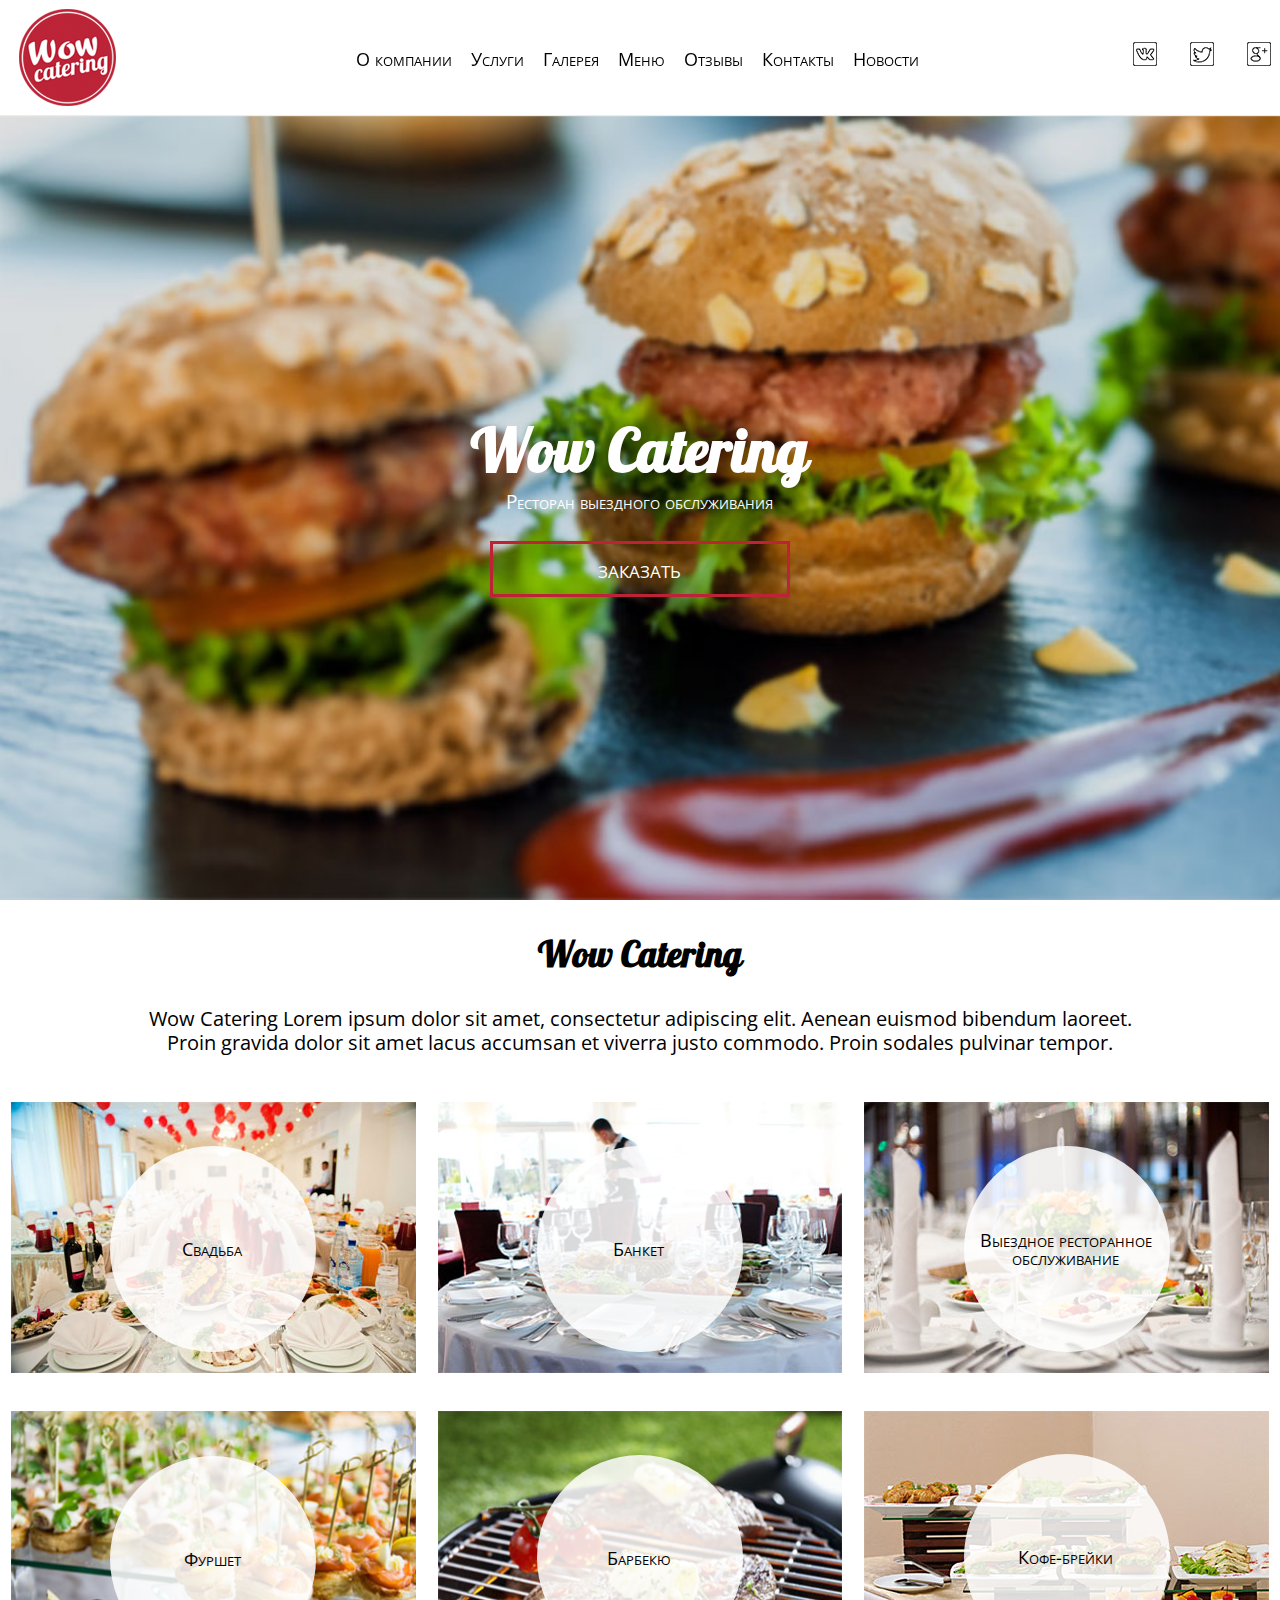
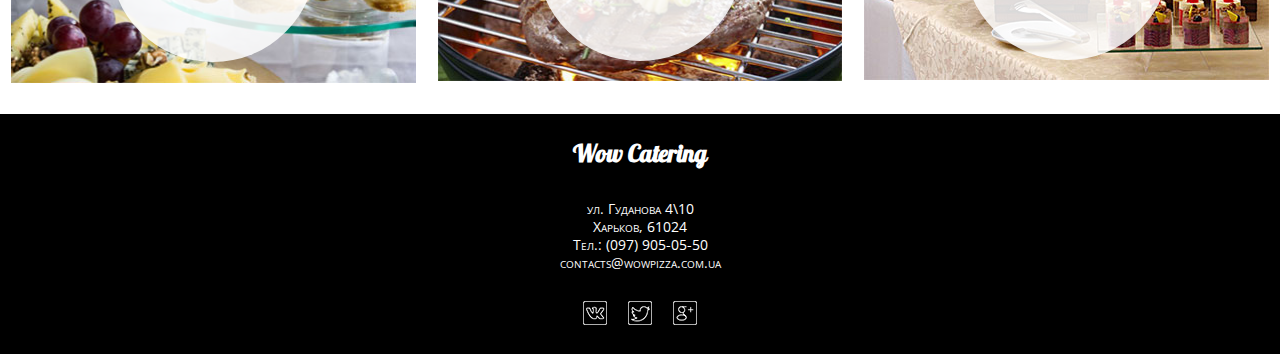
<file: index.html>
﻿<!DOCTYPE html>
<head>
	<meta charset="utf-8" >
	<title>Wow Catering</title>
	<link href="https://fonts.googleapis.com/css?family=Open+Sans&amp;subset=cyrillic" rel="stylesheet">
	<link rel="stylesheet" href="css/jquery.formstyler.css">
	<link media="all" rel="stylesheet" href="css/style.css" type="text/css" >
</head>
<body>
	<div class="header">
		<div class="container">
			<div class="logo">
				<a href="index.html">
					<img src="img/logo.png" alt="logo">
				</a>
			</div>
			<div class="header_nav">
				<ul>
					<li><a href="#" target="blank">О компании</a></li>
					<li><a href="prices.html" target="blank">Услуги</a></li>
					<li><a href="#" target="blank">Галерея</a></li>
					<li><a href="#" target="blank">Меню</a></li>
					<li><a href="#" target="blank">Отзывы</a></li>
					<li><a href="contact.html" target="blank">Контакты</a></li>
					<li><a href="news.html" target="blank">Новости</a></li>
				</ul>
			</div>
			<div class="soc_nav">
				<ul>
					<li><a href="#" class="vk-ic"></a></li>
					<li><a href="#" class="tw-ic"></a></li>
					<li><a href="#" class="goo-ic"></a></li>
				</ul>
			</div>
		</div>	
	</div>
	<div class="main">
		<div class="call-to-action">
			<div class="call-to-action-text">
				<h1>Wow Catering</h1>
				<span class="small-caps">Ресторан выездного обслуживания</span>
				<a href="#" class="btn _js-btn-open-modal small-caps">заказать</a>
			</div>
		</div>
		<div class="about_us">
			<div class="container">
				<h3>Wow Catering</h3>
				<p>Wow Catering Lorem ipsum dolor sit amet, consectetur adipiscing elit. Aenean euismod bibendum laoreet. Proin gravida dolor sit amet lacus accumsan et viverra justo commodo. Proin sodales pulvinar tempor.</p>
			</div>
		</div>
		<div class="service-wrap">
			<div class="container">
				<div class="row">
					<div class="service-item">
						<img src="img/service-img-1.jpg" alt="">
						<div class="service-text">
							<a href="#">
								<span>Свадьба</span>
							</a>
						</div>
					</div>
					<div class="service-item">
						<img src="img/service-img-2.jpg" alt="">
						<div class="service-text">
							<a href="#">
								<span>Банкет</span>
							</a>
						</div>
					</div>
					<div class="service-item">
						<img src="img/service-img-3.jpg" alt="">
						<div class="service-text">
							<a href="#">
								<span>Выездное ресторанное обслуживание</span>
							</a>
						</div>
					</div>
					<div class="service-item">
						<img src="img/service-img-4.jpg" alt="">
						<div class="service-text">
							<a href="#">
								<span>Фуршет</span>
							</a>
						</div>
					</div>
					<div class="service-item">
						<img src="img/service-img-5.jpg" alt="">
						<div class="service-text">
							<a href="#">
								<span>Барбекю</span>
							</a>
						</div>
					</div>
					<div class="service-item">
						<img src="img/service-img-6.jpg" alt="">
						<div class="service-text">
							<a href="#">
								<span>Кофе-брейки</span>
							</a>
						</div>
					</div>
				</div>
			</div>
		</div>
	</div>
	<div class="footer">
		<h5>Wow Catering</h5>
		<div class="contact-footer">
			<ul>
				<li>ул. Гуданова 4\10</li>
				<li>Харьков, 61024</li>
				<li>Тел.: (097) 905-05-50</li>
				<li>contacts@wowpizza.com.ua</li>
			</ul>
		</div>
		<ul class="soc_nav">
			<li><a href="#" class="vk-ic"></a></li>
			<li><a href="#" class="tw-ic"></a></li>
			<li><a href="#" class="goo-ic"></a></li>
		</ul>
	</div>
	<!-- MODAL ORDER START -->
	<div class="modal modal-order" id="modal-order">
		
		<div class="modal-header about_us">
			<div class="modal-close">
				<span></span>
				<span></span>
			</div>
			<span>Форма заказа</span>
			<h3>Wow Catering</h3>
			<!-- <button><img src="img/x-ico.png" alt=""></button> -->
		</div>
		<div class="modal-body">
			<form >
				<div class="input-group w50">
					<input type="text" class="form-control" name="userName" placeholder="Имя" autofocus>
					<input type="text" class="form-control" name="phone" placeholder="Телефон">
					<input type="text" class="form-control" name="email" placeholder="E-mail">
				</div>
				<div class="input-group w50">
					<select name="choose-service">
						<option value="">Выбрать услугу</option>
						<option value="">Банкет</option>
						<option value="">Свадьба</option>
					</select>
					<textarea class="form-control" name="coment" placeholder="Коментарий"></textarea>
				</div>
				<div class="input-group w100">
					<input class="btn" type="submit" value="Отправить">
				</div>
			</form>
		</div>
	</div>
	<!-- jQuery -->
	<script src="https://code.jquery.com/jquery-3.1.1.min.js" integrity="sha256-hVVnYaiADRTO2PzUGmuLJr8BLUSjGIZsDYGmIJLv2b8=" crossorigin="anonymous"></script>
  	<script src="js/jquery.bpopup.min.js"></script>
  	<script src="js/jquery.formstyler.min.js"></script>
	<!-- init --> 
	<script src="js/init.js"></script>


</body>
</html>
</file>
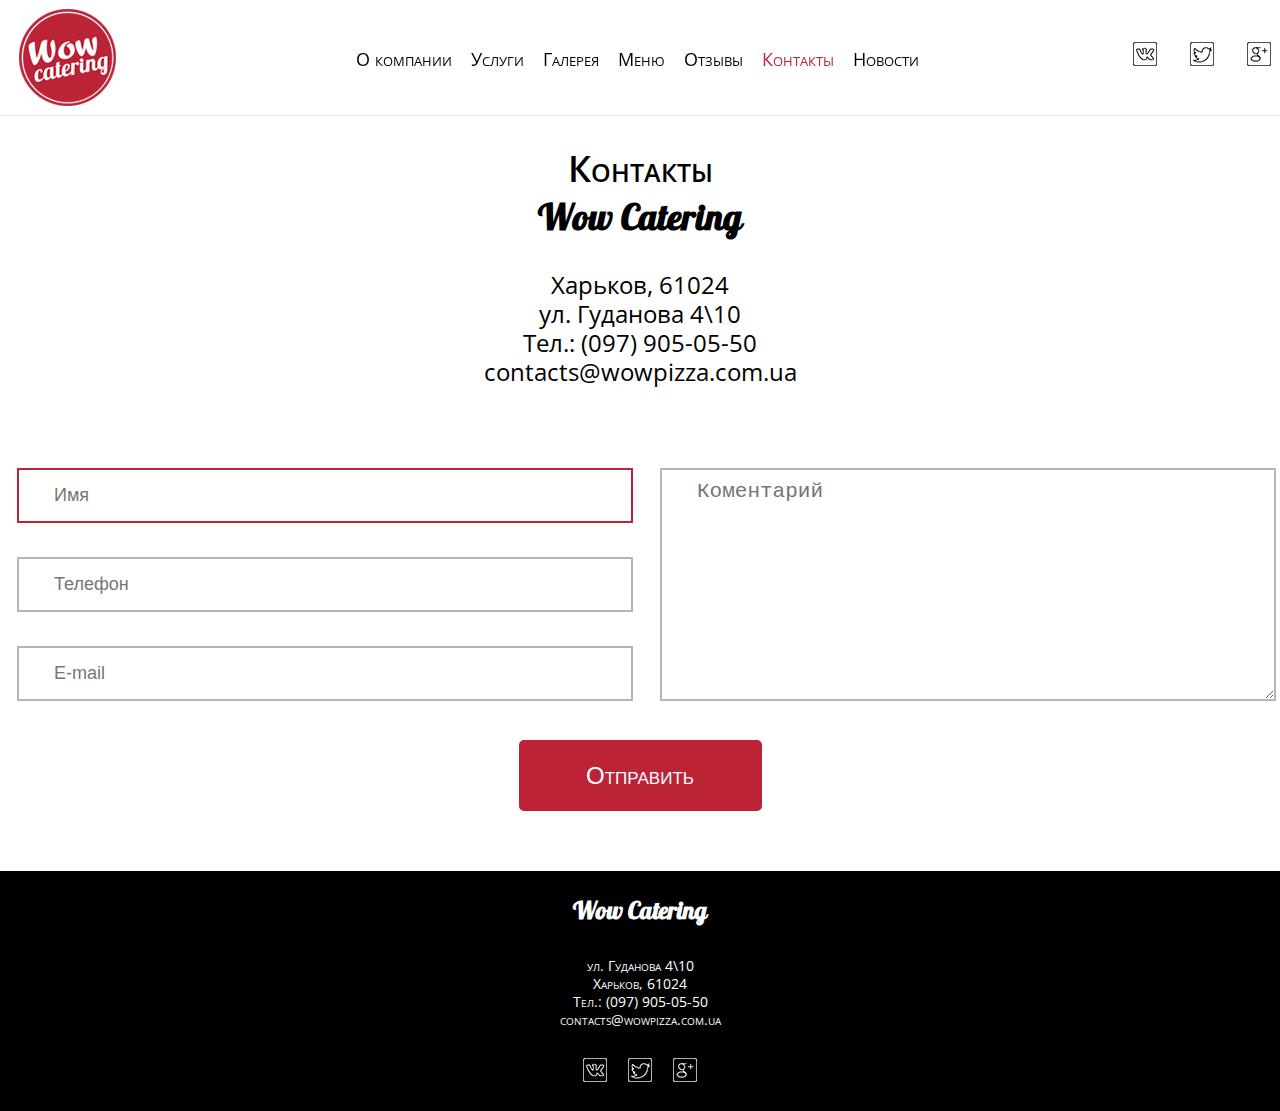
<file: contact.html>
<!DOCTYPE html>
<head>
	<meta charset="utf-8" >
	<title>Wow Catering</title>
	<link href="https://fonts.googleapis.com/css?family=Open+Sans&amp;subset=cyrillic" rel="stylesheet">
	<link media="all" rel="stylesheet" href="css/style.css" type="text/css" >
</head>
<body>
	<div class="header">
		<div class="container">
			<div class="logo">
				<a href="index.html">
					<img src="img/logo.png" alt="logo">
				</a>
			</div>
			<div class="header_nav">
				<ul>
					<li><a href="#" target="blank">О компании</a></li>
					<li><a href="prices.html" target="blank">Услуги</a></li>
					<li><a href="#" target="blank">Галерея</a></li>
					<li><a href="#" target="blank">Меню</a></li>
					<li><a href="#" target="blank">Отзывы</a></li>
					<li><a class="active-color" href="contact.html" target="blank">Контакты</a></li>
					<li><a href="news.html" target="blank">Новости</a></li>
				</ul>
			</div>
			<div class="soc_nav">
				<ul>
					<li><a href="#" class="vk-ic"></a></li>
					<li><a href="#" class="tw-ic"></a></li>
					<li><a href="#" class="goo-ic"></a></li>
				</ul>
			</div>
		</div>	
	</div>
	<div class="main">
		<div class="prises">
			<div class="about_us">
				<div class="container">
					<span>Контакты</span>
					<h3>Wow Catering</h3>
					<ul>
						<li>Харьков, 61024</li>
						<li>ул. Гуданова 4\10</li>
						<li>Тел.: (097) 905-05-50</li>
						<li>contacts@wowpizza.com.ua</li>
					</ul>
				</div>
			</div>
		</div>
		<div class="contact">
			<div class="container">
				<form >
					<div class="input-group w50">
						<input type="text" class="form-control" name="userName" placeholder="Имя" autofocus>
						<input type="text" class="form-control" name="phone" placeholder="Телефон">
						<input type="text" class="form-control" name="email" placeholder="E-mail">
					</div>
					<div class="input-group w50">
						<textarea class="form-control contact coment" name="coment" placeholder="Коментарий"></textarea>
					</div>
					<div class="input-group w100">
						<input class="btn" type="submit" value="Отправить">
					</div>
				</form>
			</div>
	</div>
	<div class="footer">
		<h5>Wow Catering</h5>
		<div class="contact-footer">
			<ul>
				<li>ул. Гуданова 4\10</li>
				<li>Харьков, 61024</li>
				<li>Тел.: (097) 905-05-50</li>
				<li>contacts@wowpizza.com.ua</li>
			</ul>
		</div>
		<ul class="soc_nav">
			<li><a href="#" class="vk-ic"></a></li>
			<li><a href="#" class="tw-ic"></a></li>
			<li><a href="#" class="goo-ic"></a></li>
		</ul>
	</div>
</body>
</html>
</file>
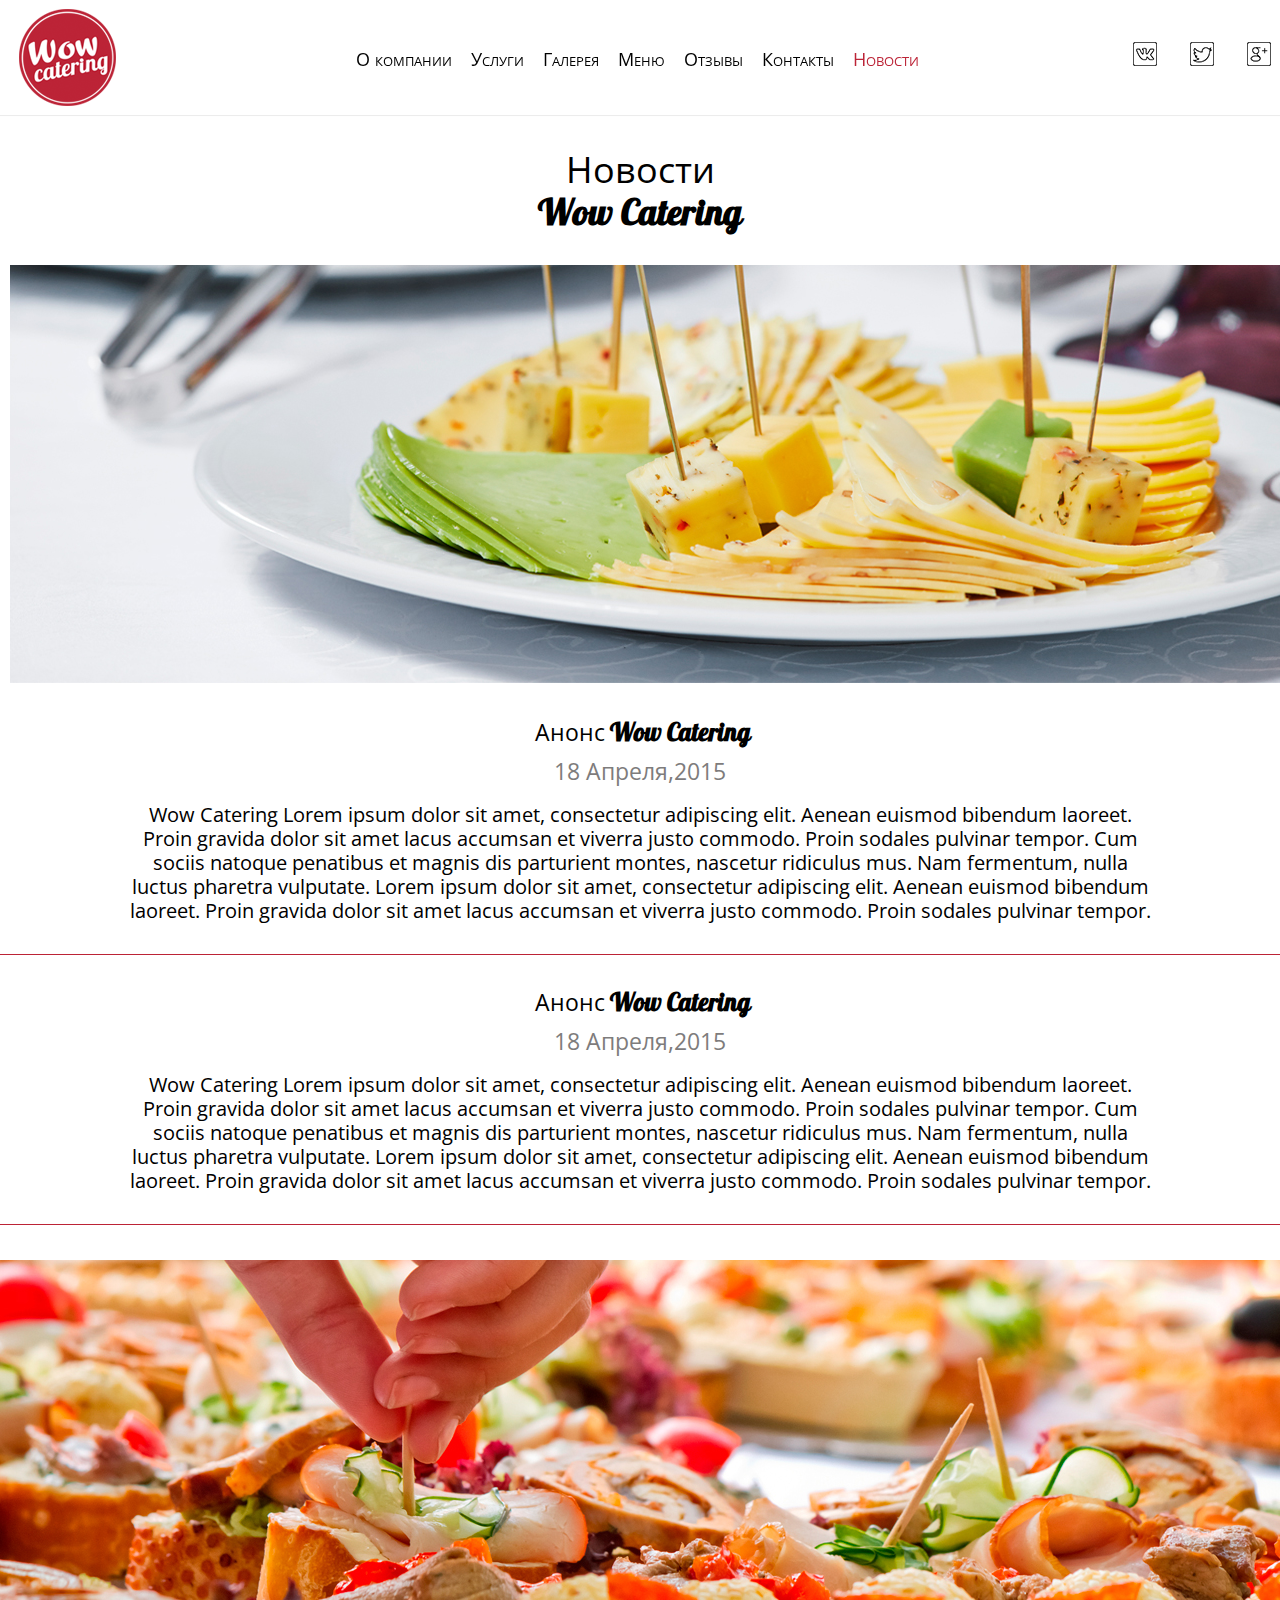
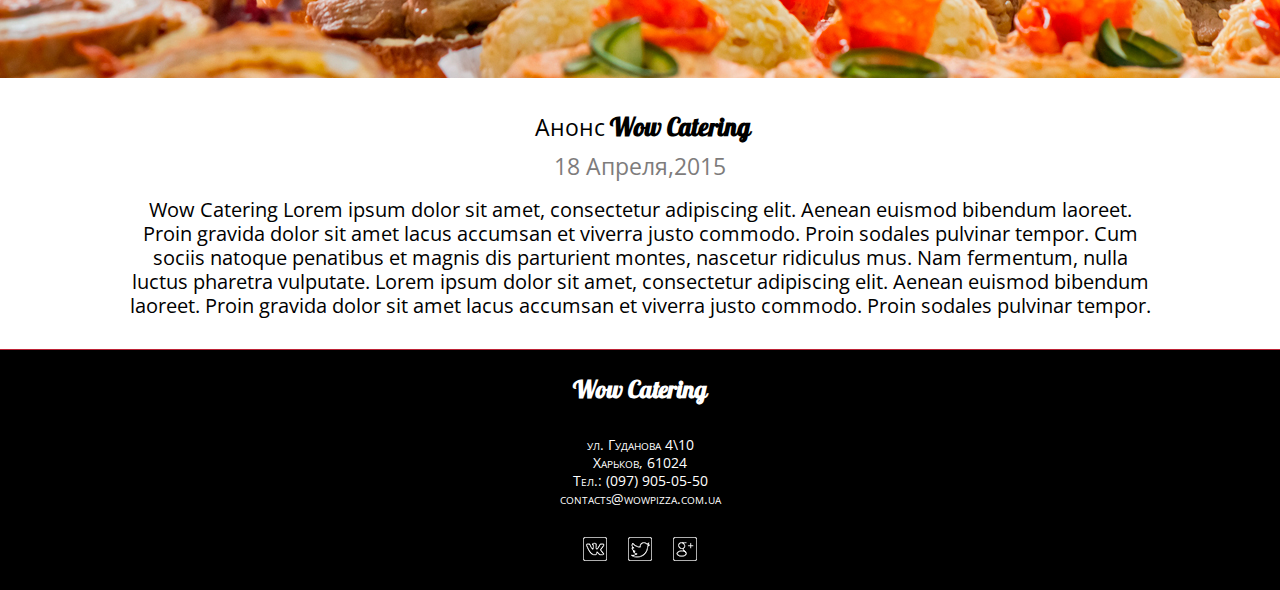
<file: news.html>
<!DOCTYPE html>
<head>
	<meta charset="utf-8" >
	<title>Wow Catering</title>
	<link href="https://fonts.googleapis.com/css?family=Open+Sans&amp;subset=cyrillic" rel="stylesheet">
	<link media="all" rel="stylesheet" href="css/style.css" type="text/css" >
</head>
<body>
	<div class="header">
		<div class="container">
			<div class="logo">
				<a href="index.html">
					<img src="img/logo.png" alt="logo">
				</a>
			</div>
			<div class="header_nav">
				<ul>
					<li><a href="#" target="blank">О компании</a></li>
					<li><a href="prices.html" target="blank">Услуги</a></li>
					<li><a href="#" target="blank">Галерея</a></li>
					<li><a href="#" target="blank">Меню</a></li>
					<li><a href="#" target="blank">Отзывы</a></li>
					<li><a href="contact.html" target="blank">Контакты</a></li>
					<li><a class="active-color" href="news.html" target="blank">Новости</a></li>
				</ul>
			</div>
			<div class="soc_nav">
				<ul>
					<li><a href="#" class="vk-ic"></a></li>
					<li><a href="#" class="tw-ic"></a></li>
					<li><a href="#" class="goo-ic"></a></li>
				</ul>
			</div>
		</div>	
	</div>
	<div class="main">
		<div class="about_us news-up">
			<div class="container">
				<span>Новости</span>
				<h3>Wow Catering</h3>
			</div>
		</div>
		<div class="news-section">
			<div class="news-img">
				<div class="container">
					<img src="img/news-img-1.jpg" alt="">
				</div>
			</div>
			<div class="news-section-text about_us">
				<div class="container">
					<h3><span>Анонс</span>Wow Catering</h3>
					<span class="data">18 Апреля,2015</span>
					<p>Wow Catering Lorem ipsum dolor sit amet, consectetur adipiscing elit. Aenean euismod bibendum laoreet. Proin gravida dolor sit amet lacus accumsan et viverra justo commodo. Proin sodales pulvinar tempor. Cum sociis natoque penatibus et magnis dis parturient montes, nascetur ridiculus mus. Nam fermentum, nulla luctus pharetra vulputate. Lorem ipsum dolor sit amet, consectetur adipiscing elit. Aenean euismod bibendum laoreet. Proin gravida dolor sit amet lacus accumsan et viverra justo commodo. Proin sodales pulvinar tempor.</p>
				</div>
			</div>
		</div>
		<div class="news-section">
			<div class="news-section-text about_us">
				<div class="container">
					<h3><span>Анонс</span>Wow Catering</h3>
					<span class="data">18 Апреля,2015</span>
					<p>Wow Catering Lorem ipsum dolor sit amet, consectetur adipiscing elit. Aenean euismod bibendum laoreet. Proin gravida dolor sit amet lacus accumsan et viverra justo commodo. Proin sodales pulvinar tempor. Cum sociis natoque penatibus et magnis dis parturient montes, nascetur ridiculus mus. Nam fermentum, nulla luctus pharetra vulputate. Lorem ipsum dolor sit amet, consectetur adipiscing elit. Aenean euismod bibendum laoreet. Proin gravida dolor sit amet lacus accumsan et viverra justo commodo. Proin sodales pulvinar tempor.</p>
				</div>
			</div>
		</div>
		<div class="news-section">
			<div class="news-img">
				<img src="img/news-img-2.jpg" alt="">
			</div>
			<div class="news-section-text about_us">
				<div class="container">
					<h3><span>Анонс</span>Wow Catering</h3>
					<span class="data">18 Апреля,2015</span>
					<p>Wow Catering Lorem ipsum dolor sit amet, consectetur adipiscing elit. Aenean euismod bibendum laoreet. Proin gravida dolor sit amet lacus accumsan et viverra justo commodo. Proin sodales pulvinar tempor. Cum sociis natoque penatibus et magnis dis parturient montes, nascetur ridiculus mus. Nam fermentum, nulla luctus pharetra vulputate. Lorem ipsum dolor sit amet, consectetur adipiscing elit. Aenean euismod bibendum laoreet. Proin gravida dolor sit amet lacus accumsan et viverra justo commodo. Proin sodales pulvinar tempor.</p>
				</div>
			</div>
		</div>
	</div>
	<div class="footer">
		<h5>Wow Catering</h5>
		<div class="contact-footer">
			<ul>
				<li>ул. Гуданова 4\10</li>
				<li>Харьков, 61024</li>
				<li>Тел.: (097) 905-05-50</li>
				<li>contacts@wowpizza.com.ua</li>
			</ul>
		</div>
		<ul class="soc_nav">
			<li><a href="#" class="vk-ic"></a></li>
			<li><a href="#" class="tw-ic"></a></li>
			<li><a href="#" class="goo-ic"></a></li>
		</ul>
	</div>
</body>
</html>
</file>
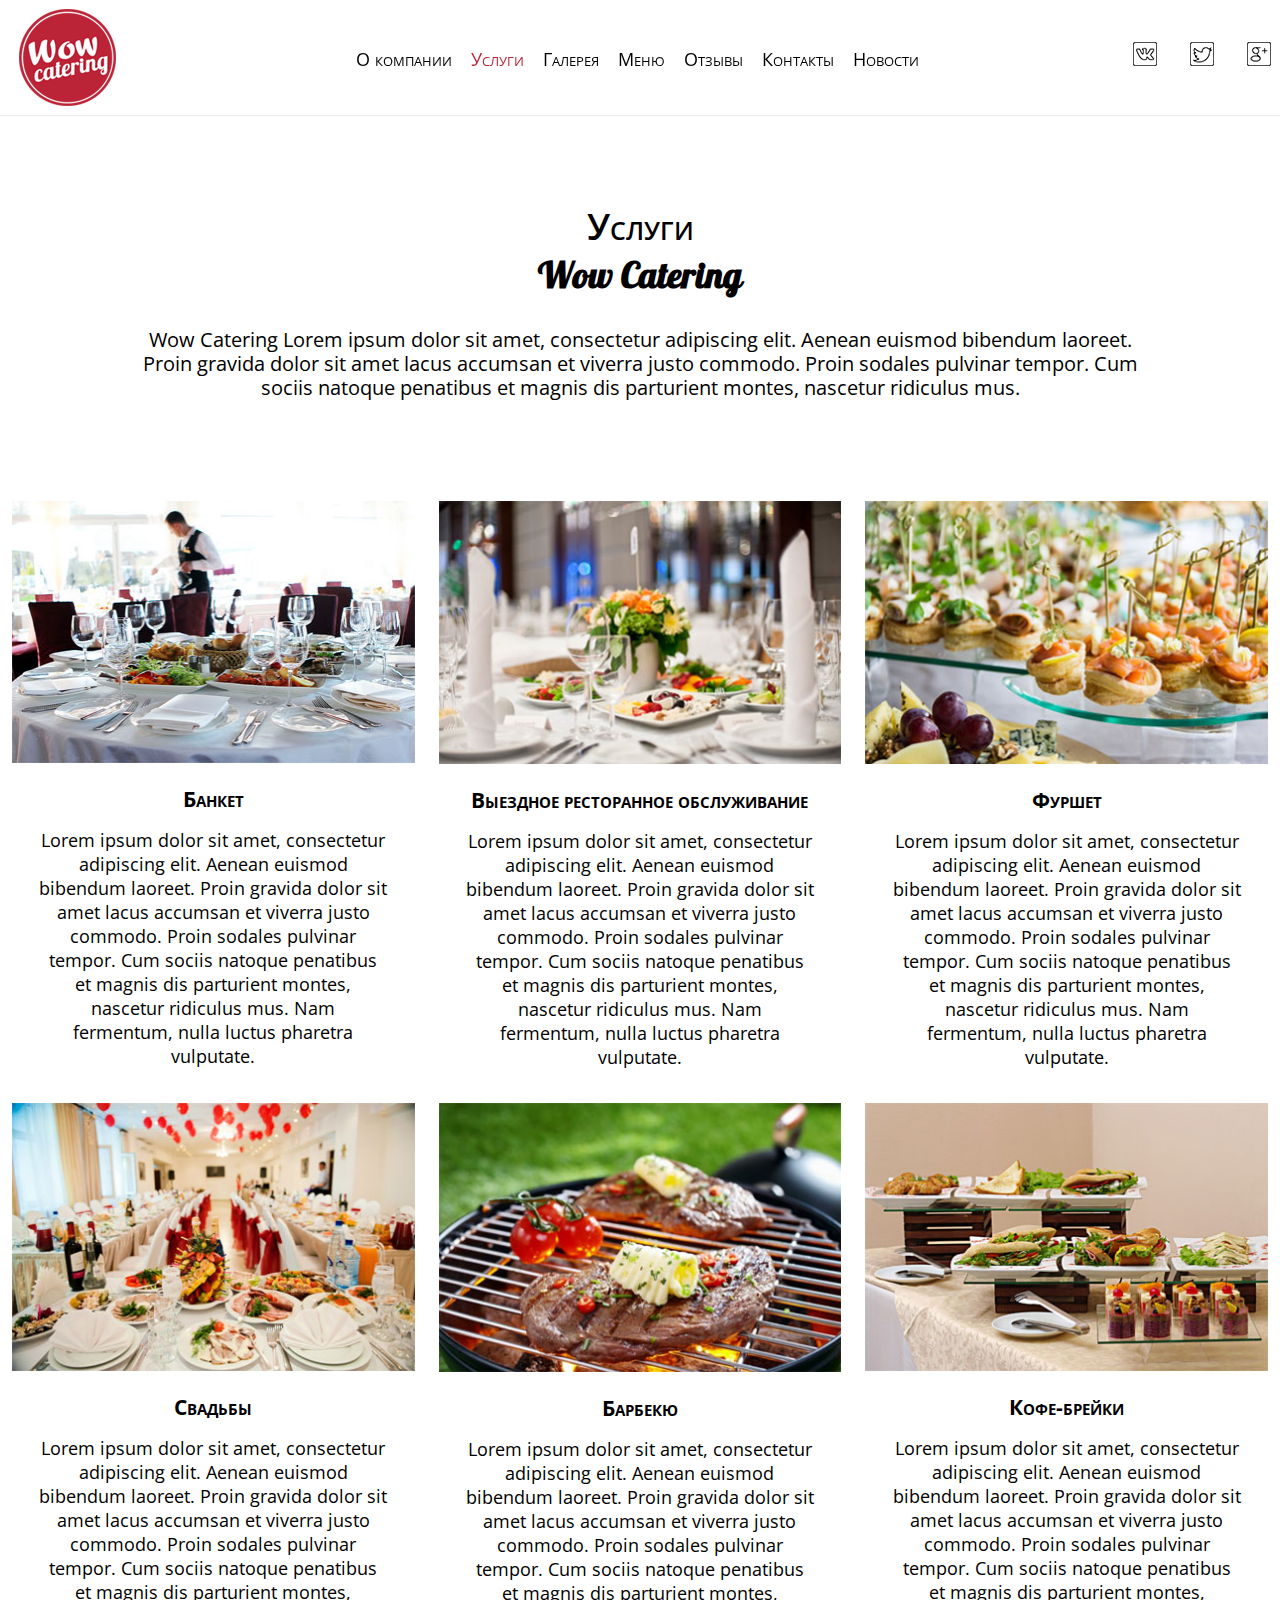
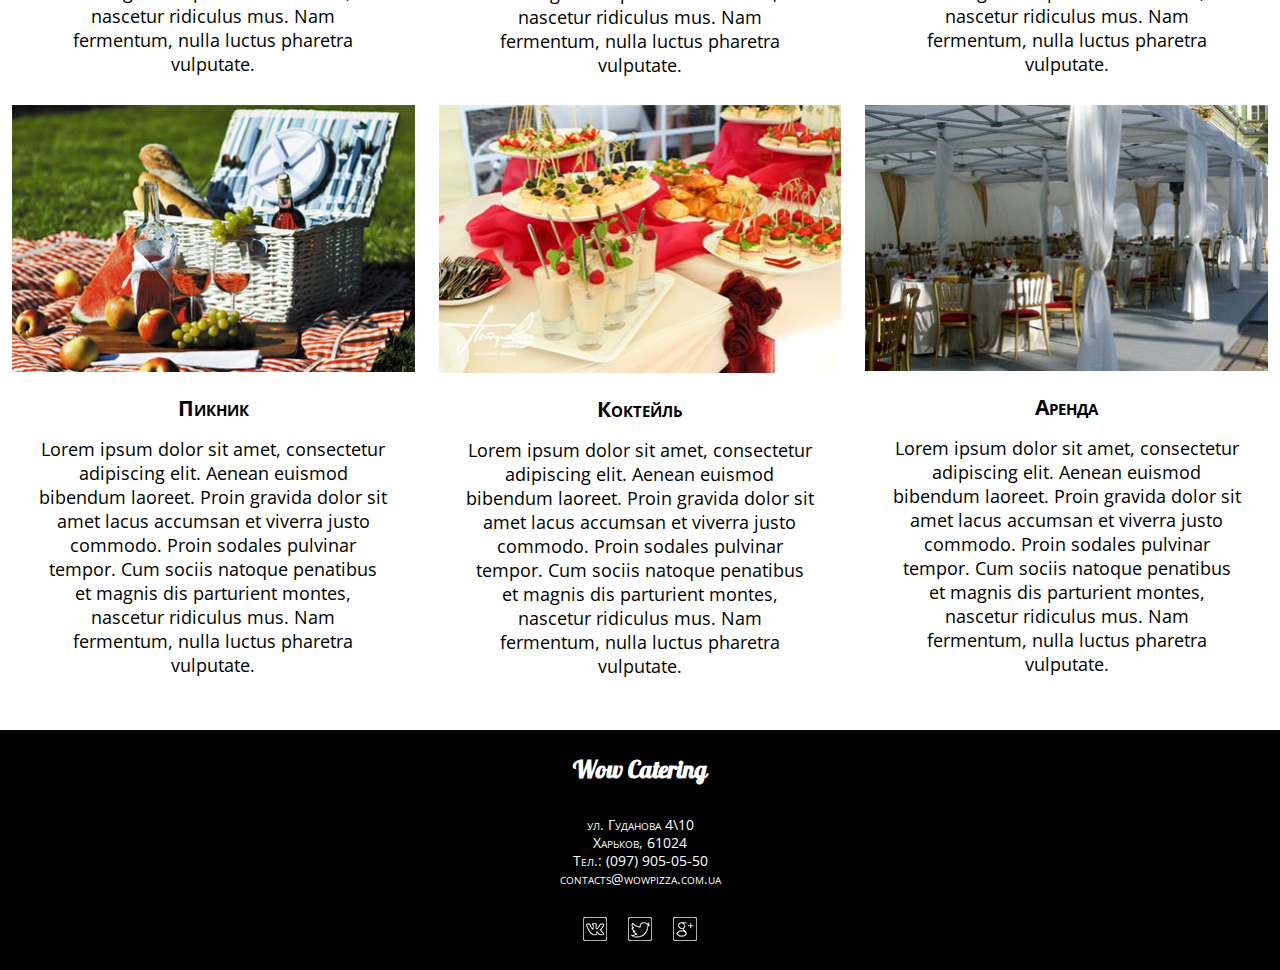
<file: prices.html>
<!DOCTYPE html>
<head>
	<meta charset="utf-8" >
	<title>Wow Catering</title>
	<link href="https://fonts.googleapis.com/css?family=Open+Sans&amp;subset=cyrillic" rel="stylesheet">
	<link media="all" rel="stylesheet" href="css/style.css" type="text/css" >
</head>
<body>
	<div class="header">
		<div class="container">
			<div class="logo">
				<a href="index.html">
					<img src="img/logo.png" alt="logo">
				</a>
			</div>
			<div class="header_nav">
				<ul>
					<li><a href="#" target="blank">О компании</a></li>
					<li><a class="active-color" href="prices.html" target="blank">Услуги</a></li>
					<li><a href="#" target="blank">Галерея</a></li>
					<li><a href="#" target="blank">Меню</a></li>
					<li><a href="#" target="blank">Отзывы</a></li>
					<li><a href="contact.html" target="blank">Контакты</a></li>
					<li><a href="news.html" target="blank">Новости</a></li>
				</ul>
			</div>
			<div class="soc_nav">
				<ul>
					<li><a href="#" class="vk-ic"></a></li>
					<li><a href="#" class="tw-ic"></a></li>
					<li><a href="#" class="goo-ic"></a></li>
				</ul>
			</div>
		</div>	
	</div>
	<div class="main prises">
		<div class="prises">
			<div class="about_us">
				<div class="container">
					<span>Услуги</span>
					<h3>Wow Catering</h3>
					<p>Wow Catering Lorem ipsum dolor sit amet, consectetur adipiscing elit. Aenean euismod bibendum laoreet. Proin gravida dolor sit amet lacus accumsan et viverra justo commodo. Proin sodales pulvinar tempor. Cum sociis natoque penatibus et magnis dis parturient montes, nascetur ridiculus mus. </p>
				</div>
			</div>
		</div>
		<div class="service-wrap">
			<div class="container">
				<div class="row">
					<div class="service-item">
						<div class="item-prices">
							<a href="#">
								<img src="img/service-item-prices-1.jpg" alt="">
							</a>
							<h6>Банкет</h6>
							<p>Lorem ipsum dolor sit amet, consectetur adipiscing elit. Aenean euismod bibendum laoreet. Proin gravida dolor sit amet lacus accumsan et viverra justo commodo. Proin sodales pulvinar tempor. Cum sociis natoque penatibus et magnis dis parturient montes, nascetur ridiculus mus. Nam fermentum, nulla luctus pharetra vulputate.</p>
						</div>
					</div>
					<div class="service-item">
						<div class="item-prices">
							<a href="#">
								<img src="img/service-item-prices-2.jpg" alt="">
							</a>
							<h6>Выездное ресторанное обслуживание</h6>
							<p>Lorem ipsum dolor sit amet, consectetur adipiscing elit. Aenean euismod bibendum laoreet. Proin gravida dolor sit amet lacus accumsan et viverra justo commodo. Proin sodales pulvinar tempor. Cum sociis natoque penatibus et magnis dis parturient montes, nascetur ridiculus mus. Nam fermentum, nulla luctus pharetra vulputate.</p>
						</div>
					</div>
					<div class="service-item">
						<div class="item-prices">
							<a href="#">
								<img src="img/service-item-prices-3.jpg" alt="">
							</a>
							<h6>Фуршет</h6>
							<p>Lorem ipsum dolor sit amet, consectetur adipiscing elit. Aenean euismod bibendum laoreet. Proin gravida dolor sit amet lacus accumsan et viverra justo commodo. Proin sodales pulvinar tempor. Cum sociis natoque penatibus et magnis dis parturient montes, nascetur ridiculus mus. Nam fermentum, nulla luctus pharetra vulputate.</p>
						</div>
					</div>
					<div class="service-item">
						<div class="item-prices">
							<a href="#">
								<img src="img/service-item-prices-4.jpg" alt="">
							</a>
							<h6>Свадьбы</h6>
							<p>Lorem ipsum dolor sit amet, consectetur adipiscing elit. Aenean euismod bibendum laoreet. Proin gravida dolor sit amet lacus accumsan et viverra justo commodo. Proin sodales pulvinar tempor. Cum sociis natoque penatibus et magnis dis parturient montes, nascetur ridiculus mus. Nam fermentum, nulla luctus pharetra vulputate.</p>
						</div>
					</div>
					<div class="service-item">
						<div class="item-prices">
							<a href="#">
								<img src="img/service-item-prices-5.jpg" alt="">
							</a>
							<h6>Барбекю</h6>
							<p>Lorem ipsum dolor sit amet, consectetur adipiscing elit. Aenean euismod bibendum laoreet. Proin gravida dolor sit amet lacus accumsan et viverra justo commodo. Proin sodales pulvinar tempor. Cum sociis natoque penatibus et magnis dis parturient montes, nascetur ridiculus mus. Nam fermentum, nulla luctus pharetra vulputate.</p>
						</div>
					</div>
					<div class="service-item">
						<div class="item-prices">
							<a href="#">
								<img src="img/service-item-prices-6.jpg" alt="">
							</a>
							<h6>Кофе-брейки</h6>
							<p>Lorem ipsum dolor sit amet, consectetur adipiscing elit. Aenean euismod bibendum laoreet. Proin gravida dolor sit amet lacus accumsan et viverra justo commodo. Proin sodales pulvinar tempor. Cum sociis natoque penatibus et magnis dis parturient montes, nascetur ridiculus mus. Nam fermentum, nulla luctus pharetra vulputate.</p>
						</div>
					</div>
					<div class="service-item">
						<div class="item-prices">
							<a href="#">
								<img src="img/service-item-prices-7.jpg" alt="">
							</a>
							<h6>Пикник</h6>
							<p>Lorem ipsum dolor sit amet, consectetur adipiscing elit. Aenean euismod bibendum laoreet. Proin gravida dolor sit amet lacus accumsan et viverra justo commodo. Proin sodales pulvinar tempor. Cum sociis natoque penatibus et magnis dis parturient montes, nascetur ridiculus mus. Nam fermentum, nulla luctus pharetra vulputate.</p>
						</div>
					</div>
					<div class="service-item">
						<div class="item-prices">
							<a href="#">
								<img src="img/service-item-prices-8.jpg" alt="">
							</a>
							<h6>Коктейль</h6>
							<p>Lorem ipsum dolor sit amet, consectetur adipiscing elit. Aenean euismod bibendum laoreet. Proin gravida dolor sit amet lacus accumsan et viverra justo commodo. Proin sodales pulvinar tempor. Cum sociis natoque penatibus et magnis dis parturient montes, nascetur ridiculus mus. Nam fermentum, nulla luctus pharetra vulputate.</p>
						</div>
					</div>
					<div class="service-item">
						<div class="item-prices">
							<a href="#">
								<img src="img/service-item-prices-9.jpg" alt="">
							</a>
							<h6>Аренда</h6>
							<p>Lorem ipsum dolor sit amet, consectetur adipiscing elit. Aenean euismod bibendum laoreet. Proin gravida dolor sit amet lacus accumsan et viverra justo commodo. Proin sodales pulvinar tempor. Cum sociis natoque penatibus et magnis dis parturient montes, nascetur ridiculus mus. Nam fermentum, nulla luctus pharetra vulputate.</p>
						</div>
					</div>
				</div>
			</div>
		</div>
	</div>
	<div class="footer">
		<h5>Wow Catering</h5>
		<div class="contact-footer">
			<ul>
				<li>ул. Гуданова 4\10</li>
				<li>Харьков, 61024</li>
				<li>Тел.: (097) 905-05-50</li>
				<li>contacts@wowpizza.com.ua</li>
			</ul>
		</div>
		<ul class="soc_nav">
			<li><a href="#" class="vk-ic"></a></li>
			<li><a href="#" class="tw-ic"></a></li>
			<li><a href="#" class="goo-ic"></a></li>
		</ul>
	</div>
</body>
</html>
</file>
<file: css/style.css>
﻿@font-face {
    font-family: 'lobsterregular';
    src: url('../fonts/lobster-regular-webfont.eot');
    src: url('../fonts/lobster-regular-webfont.eot?#iefix') format('embedded-opentype'),
         url('../fonts/lobster-regular-webfont.woff2') format('woff2'),
         url('../fonts/lobster-regular-webfont.woff') format('woff'),
         url('../fonts/lobster-regular-webfont.ttf') format('truetype'),
         url('../fonts/lobster-regular-webfont.svg#lobsterregular') format('svg');
    font-weight: normal;
    font-style: normal;
}
* {
	-webkit-box-sizing: border-box;
	-moz-box-sizing: border-box;
	box-sizing: border-box;
}
body {
	margin: 0 auto;
	color: #000;
	background: #fff;
	font: 12px/1 'Open Sans',arial, helvetica, sans-serif;
}
/* General reset */
h1,h2,h3,h4,h5,h6,p{
	margin: 0;
}
img {
	border: none;
}
a {
	color: #000;
	text-decoration: none;
}
a:hover {
	text-decoration: none;
	color: #bc2336;
}
ul {
	margin: 0;
	list-style: none;
	padding: 0;
}
input, select, textarea, button{
	outline: none;
	border: none;
}
select{
	color: #b5b5b5;
}
.form-control{
	border: 2px solid #b5b5b5;
}
.form-control:focus{
	border: 2px solid #bc2336;
}
textarea{
	padding: 8px 35px;
    resize: vertical;
}
button, input[type="submit"]{
	cursor: pointer;
}
.active-color{
	color: #bc2437;
}

/* General settings */
h1, h3, h5{
	font-family: 'lobsterregular';
}
.btn{
	display: inline-block;
	/*width: 300px;
	line-height: 55px;*/
	border: 3px solid #bc2336;
	/*text-transform: uppercase;*/
	text-align: center;
	font-size: 24px;
	color: #FFF;
	/*background-color: #bc2336;*/
}
.small-caps, .service-text a span, .header_nav, .contact-footer ul li, .prises span, .contact .btn, .service-item h6{
	font-variant: small-caps;
}
.btn:hover{
	background: #bc2336;
	color: #FFF;
}
.container{
	width: 1280px;
	margin: 0 auto;
	padding: 0 10px;
}
.input-group{
	float: left;
	padding: 0 7px;
}
.input-group.w50{
	width: 50%;
}
.input-group.w100{
	width: 100%;
	float: none;
	text-align: center;
	clear: both;
}
.form-control{
	width: 100%;
}
/*HEADER START*/
.header{
	background: #FFF;
	height: 116px;
	position: fixed;
	top: 0;
	left: 0;
	right: 0;
	z-index: 999;
	border-bottom: 1px solid #ececec;
	box-shadow: 0 0 1px 0 #f8f8f8;
}
.logo{
	float: left;
	padding: 9px;
	margin-right: 150px;
}
.header_nav{
	float: left;
	margin: 50px 0 0 73px;
}
.header_nav li{
	display: inline-block;
	padding: 0 8px;
}
.header_nav a{
	font-size: 18px;
}
.header_nav a:active{
	color: #bc2336;
}
.header .soc_nav{
	float: right;
	margin: 42px -16px 1px 15px;
}
.header .soc_nav li{
	display: inline-block;
	padding: 0 15px;
}
.soc_nav li a{
	background-image: url('../img/sprite-soc-ico.png');
	background-repeat: no-repeat;
	display: inline-block;
	width: 24px;
	height: 24px;
	
}
.vk-ic{
	background-position: -48px -48px;
}
.vk-ic:hover, .footer .vk-ic:hover{
	background-position: -48px -24px;
}
.tw-ic{
	background-position: -24px -48px;
}
.tw-ic:hover, .footer .tw-ic:hover{
	background-position: -24px -24px;
}
.goo-ic{
	background-position: -0px -48px;
}
.goo-ic:hover,.footer .goo-ic:hover{
	background-position: -0px -24px;
}
/*HEADER END*/
/* MAIN START */
.main{
	overflow: hidden;
}
.call-to-action{
	background: url('../img/call-to-action-bg.jpg') no-repeat;
	background-size: cover;
	height: 100vh;
	padding-top: 116px;
	text-align: center;
	color: #FFF;
}
.call-to-action::before, 
.service-text::before, 
.service-text a::before
{
	content: '';
	display: inline-block;
	height: 100%;
	vertical-align: middle;
	margin-left: -4px;
}
.call-to-action-text{
	display: inline-block;
	vertical-align: middle;
}
.call-to-action-text h1{
	margin-bottom: 11px;
	font-size: 60px;
}
.call-to-action-text span{
	display: block;
	font-size: 19px;
	margin: 13px 0 29px 0;
	font-variant: small-caps;
}
.call-to-action-text .btn{
	width: 300px;
	line-height: 50px;
	font-size: 24px;
}
.service-wrap .row{
	margin: 0 -10px;
}
.service-item{
	width: calc( 100% / 3 );
	/*width: 33.3333%;*/
	float: left;
	position: relative;
	padding: 7px 11px;
	overflow: hidden;
}
.service-item img{
	width: 100%;
}
.service-text{
	position: absolute;
	width: 206px;
	height: 206px;
	background: rgba(255, 255, 255, .85);
	border-radius: 50%;
	top: 50%;
	margin-top: -103px;
	left: 50%;
	margin-left: -103px;
	text-align: center;
}
.service-text a{
	display: inline-block;
	height: 196px;
	width: 196px;
	border: 3px solid transparent;
	border-radius: 50%;
	vertical-align: middle;
}
.service-text a:hover{
	border-color: #bc2336;
	color: #bc2336;
}
.service-text a span{
	display: inline-block;
	vertical-align: middle;
	font-size: 18px;
}
.about_us{
	text-align: center;
	padding: 36px 0 40px 0;
}
.about_us h3{
	margin-bottom: 35px;
	font-size: 36px;
}
.about_us p{
	font-size: 20px;
	padding: 0 114px;
	line-height: 24px;
}
/* FOOTER START */
.footer{
	background: black;
	/*height: 245px;*/
	text-align: center;
}
.footer h5{
	padding: 27px 0;
	font-size: 24px;
	color: #FFF;
}
.footer .contact-footer ul{
	margin-top: 10px;
}
.contact-footer ul li{
	display: block;
	color: #FFF;
	font-size: 14px;
	padding-bottom: 4px;
}
.footer .coc_nav ul{
	text-align: center;
	/*margin-top: 29px;*/
}
.footer .soc_nav li{
	display: inline-block;
	margin: 27px 9px;
}
.footer .vk-ic{
	background-position: -48px -0px;
}
.footer .tw-ic{
	background-position: -24px -0px;
}
.footer .goo-ic{
	background-position: -0px -0px;
}
/* FOOTER END */
/* MODAL START*/
.modal{
	display: none;
	width: 700px;
	/*min-height: 500px;*/
	background: #fff;
	padding: 17px;
}
.modal .about_us{
	padding: 19px 0 6px 0;
}
.modal .modal-close{
	width: 42px;
	height: 42px;
	border: 2px solid #bc2336;
	border-radius: 50%;
	position: absolute;
	top: 8px;
	right: 8px;
	cursor: pointer;
}
.modal-close span{
	display: inline-block;
	width: 20px;
	height: 2px;
	background: #bc2336;
	position: absolute;
	-webkit-transform: rotate(45deg);
	-ms-transform: rotate(45deg);
	-o-transform: rotate(45deg);
	transform: rotate(45deg);
	top: 47%;
	left: 26%;
}
.modal-close span + span{
	-webkit-transform: rotate(-45deg);
	-ms-transform: rotate(-45deg);
	-o-transform: rotate(-45deg);
	transform: rotate(-45deg);
}
.modal-header{
	margin: 0 90px;
}
.modal-header span{
	font-size: 24px;
	margin-bottom: 23px;
}
.modal-header button{
	border: none;
	background: transparent;
	position: absolute;
	right: 9px;
    top: 9px;
}
.form-control{
	height: 34px;
	margin-bottom: 30px;
	padding-left: 16px;
	font-size: 14px;
}
.modal textarea{
	height: 98px;
	margin-top: 32px;
}
.modal .modal-body .btn{
	padding: 13px 37px;
    border-radius: 5px;
    font-size: 18px;
    line-height: 13px;
    background-color: #bc2336;
}
/* MODAL END*/
/* ---------------- PRICES START -----------------*/
.prises{
	padding: 58px 0 42px 0;
}
.prises span{
	font-size: 36px;
	font-weight: 600;
}
.prises .about_us h3{
	margin-top: 12px;
}
.prises .about_us{
	padding: 93px 0 40px 0;
}
.item-prices{
	border: 3px solid transparent;
	height: 570px;
}
.item-prices:hover{
	border-color: #bc2336;
}
.prises .service-item{
	padding: 16px 9px;
}
.service-item img{
	margin-bottom: 22px;
}
.service-item p{
	text-align: center;
	font-size: 18px;
	padding: 17px 27px 27px 27px;
	line-height: 24px;
}
.service-item h6{
	font-size: 21px;
	text-align: center;
	line-height: 24px;
	padding: 0 15px;
}
/* ---------------- PRICES END -----------------*/
/* --------------- CONTACT START -------------- */
.about_us li{
	font-size: 24px;
	line-height: 29px;
}
.contact .form-control{
	height: 55px;
	margin-bottom: 34px;
	padding-left: 35px;
	font-size: 18px;
}
.contact li{
	margin-bottom: 29px;
}
.coment{
	margin-left: 13px;
}
.contact .coment{
    height: 233px;
    margin-bottom: 37px;
    font-size: 21px;
    padding-top: 10px;
}
.contact .btn{
	background: #bc2336;
	border-radius: 5px;
	margin-bottom: 60px;
	width: 243px;
	line-height: 63px;
}
/* --------------- CONTACT END ---------------- */
/* --------------- NEWS START ----------------- */
.news-up{
	margin-top: 116px;
}
.news-up{
    padding-bottom: 0;
}
.news-up h3{
	margin: 6px 0 30px 0;
}
.news-up span{
	font-size: 36px;
}
.data{
	color: #7e7c7c;
}
.news-img{
	-webkit-background-size: cover;
	background-size: cover;
	width: 100%;
	text-align: center;
	margin-top: 35px;
	/*overflow: hidden;*/
}
.news-img img{
	/*height: 100vh;*/
}
.news-section-text{
	text-align: center;
	font-size: 20px;
    padding: 35px 0 31px 0;
    border-bottom: 1px solid #bc2336;
}
.news-section-text h3{
	margin-bottom: 15px;
	font-size: 25px;
}
.news-section-text span{
	font: 12px/1 'Open Sans';
	font-size: 23px;
    padding: 0 5px;
}
.news-section-text p{
	padding-top: 20px;
}
/* --------------- NEWS END ------------------- */
/* END */
</file>
